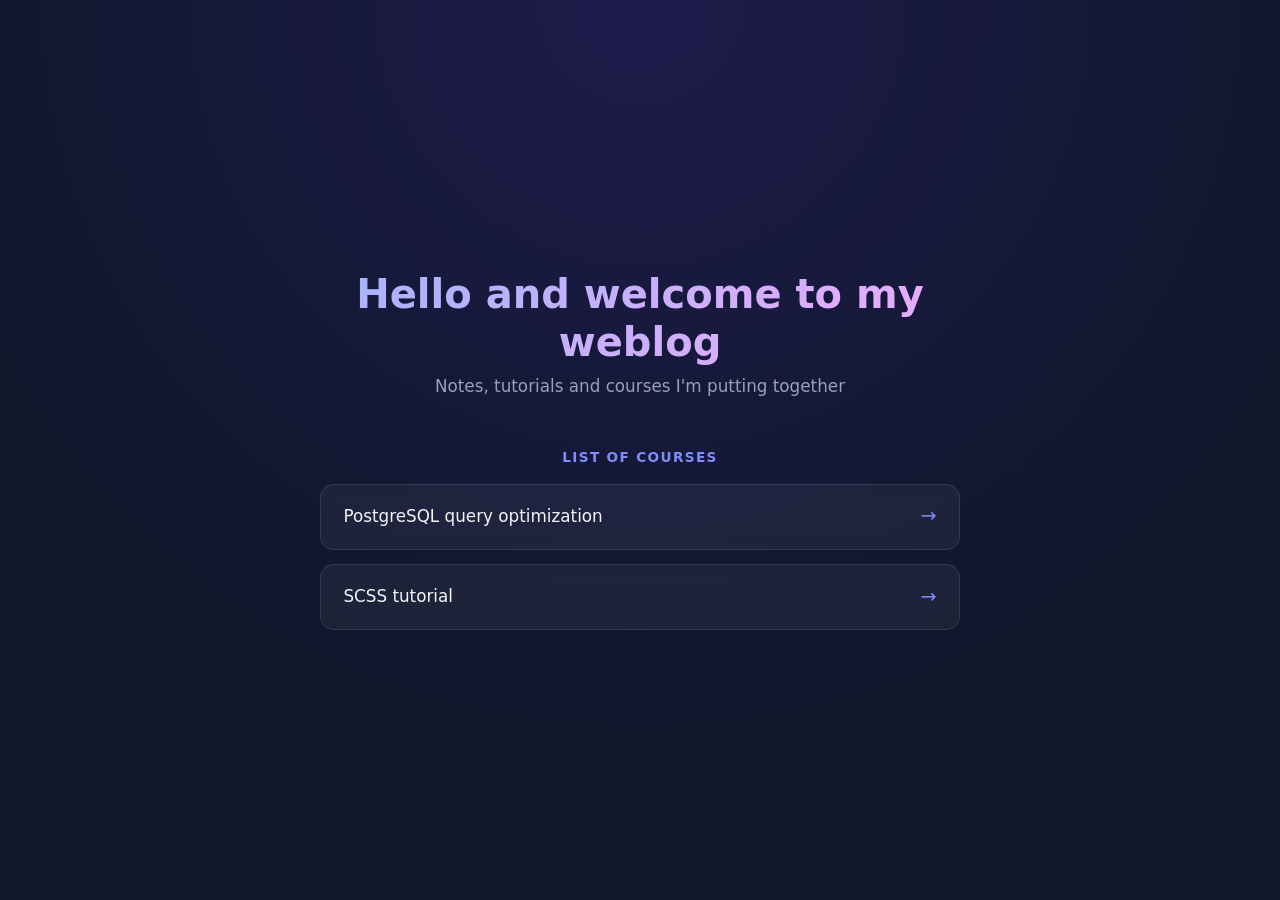
<file: index.html>
<!DOCTYPE html>
<html>
  <head>
    <meta charset="UTF-8">
    <meta name="viewport" content="width=device-width, initial-scale=1.0">
    <title>My Weblog</title>
    <link href="https://cdn.jsdelivr.net/npm/bootstrap@5.3.3/dist/css/bootstrap.min.css" rel="stylesheet" integrity="sha384-QWTKZyjpPEjISv5WaRU9OFeRpok6YctnYmDr5pNlyT2bRjXh0JMhjY6hW+ALEwIH" crossorigin="anonymous">
    <link href="./style.css" rel="stylesheet">
  </head>
  <body>
    <div class="page">
      <div class="hero">
        <h1>Hello and welcome to my weblog</h1>
        <p>Notes, tutorials and courses I'm putting together</p>
      </div>

      <p class="section-title">List of courses</p>
      <div class="course-list">
        <a class="course-card" href="./postgresql/index.html">
          <span>PostgreSQL query optimization</span>
          <span class="arrow">&rarr;</span>
        </a>
        <a class="course-card" href="./scss/index.html">
          <span>SCSS tutorial</span>
          <span class="arrow">&rarr;</span>
        </a>
      </div>
    </div>
  </body>
</html>
</file>
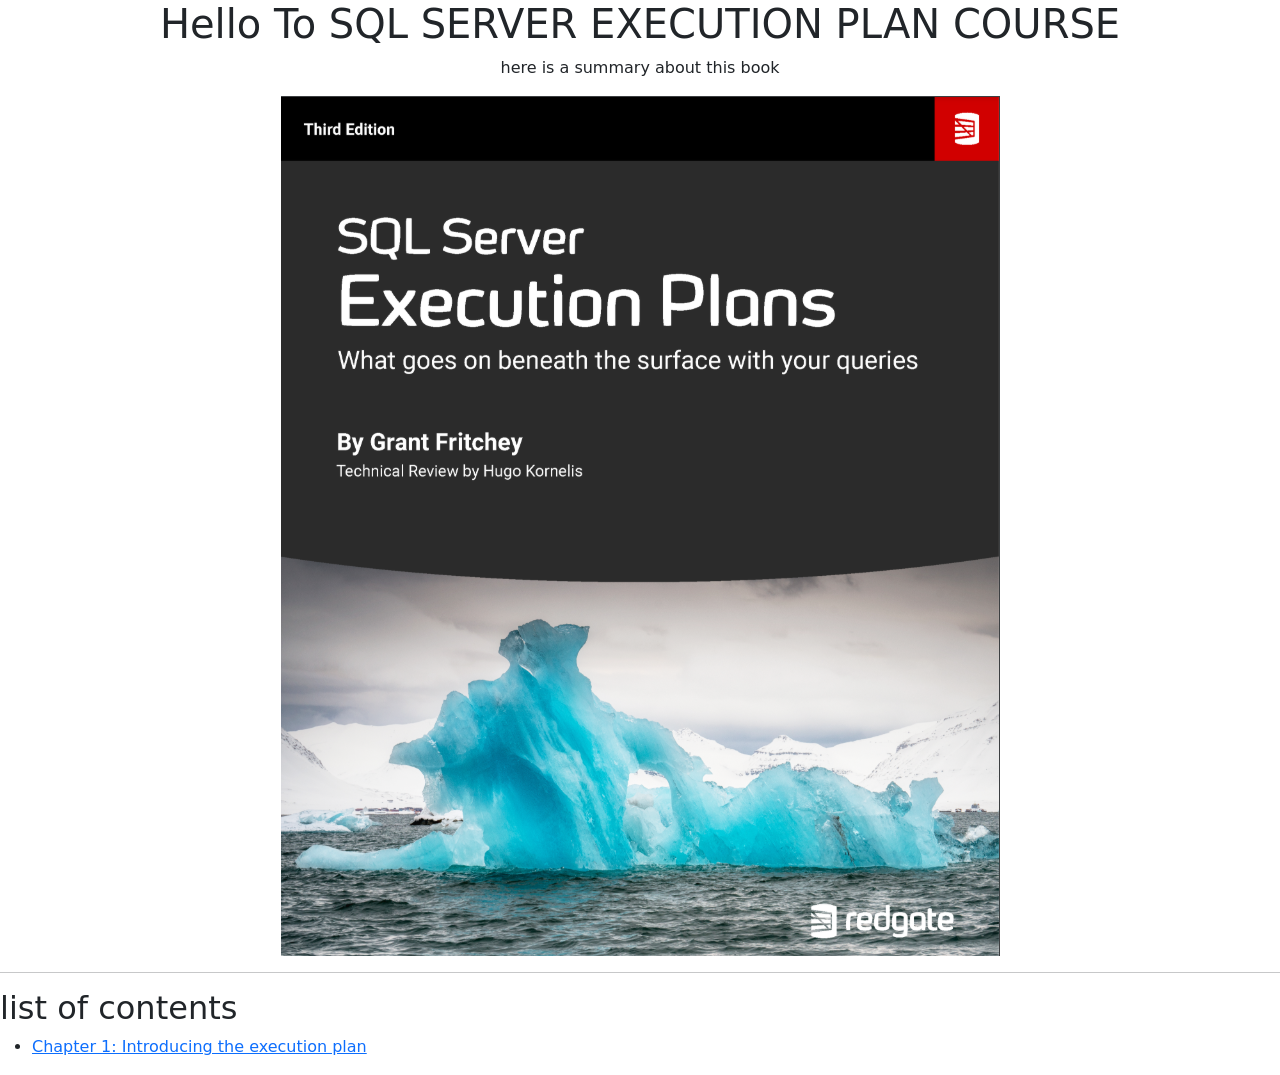
<file: executionplan/index.html>
<!DOCTYPE html>
<html>
  <head>
    <link href="https://cdn.jsdelivr.net/npm/bootstrap@5.3.3/dist/css/bootstrap.min.css" rel="stylesheet" integrity="sha384-QWTKZyjpPEjISv5WaRU9OFeRpok6YctnYmDr5pNlyT2bRjXh0JMhjY6hW+ALEwIH" crossorigin="anonymous">
    <title>sql server execution plan</title>
  </head>
  <body>
    <div class="text-center">
      <h1>Hello To SQL SERVER EXECUTION PLAN COURSE</h1>
      <p>here is a summary about this book</p>
      <img class="image" src="./assets/Capture.PNG"/>
    </div>
    <hr/>
    <h2>list of contents</h2>
    <ul class="list">
      <li class="list-item"><a class="link" href="./chapter1.html">Chapter 1: Introducing the execution plan</a></li>
    </ul>
  </body>
</html>
</file>
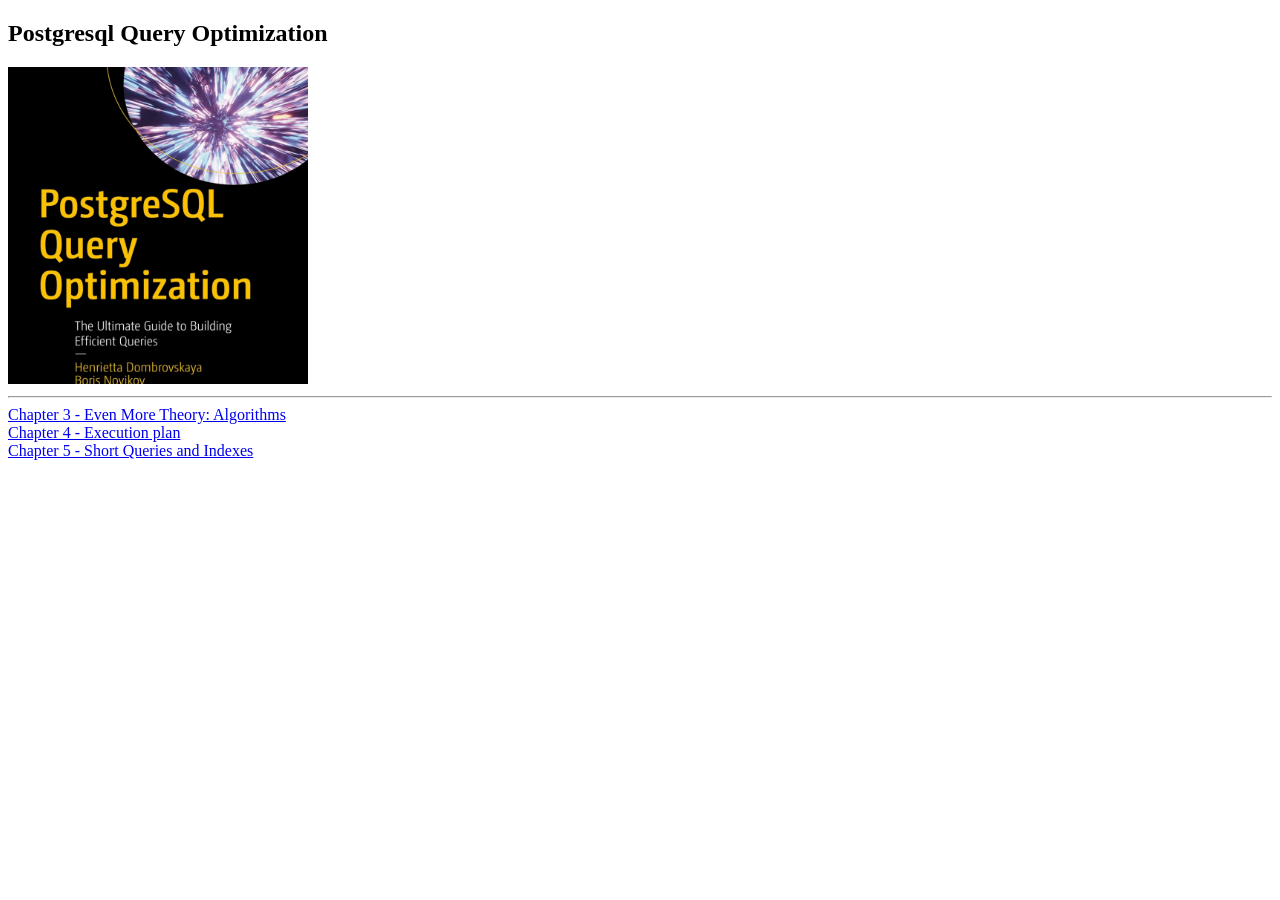
<file: postgresql/index.html>
<!DOCTYPE html>
<html lang="en">
<head>
    <meta charset="UTF-8">
    <meta name="viewport" content="width=device-width, initial-scale=1.0">
    <title>Postgresql Optimization</title>
</head>
<body>
    <h2>Postgresql Query Optimization</h2>
    <img class="center" src="./images/Capture.PNG" width="300px">
    <hr/>
    <a href="./chapter3.html"> Chapter 3 - Even More Theory: Algorithms</a> <br/>
    <a href="./chapter4.html"> Chapter 4 - Execution plan</a><br/>
    <a href="./chapter5.html"> Chapter 5 - Short Queries and Indexes</a><br/>
</body>
</html>
</file>
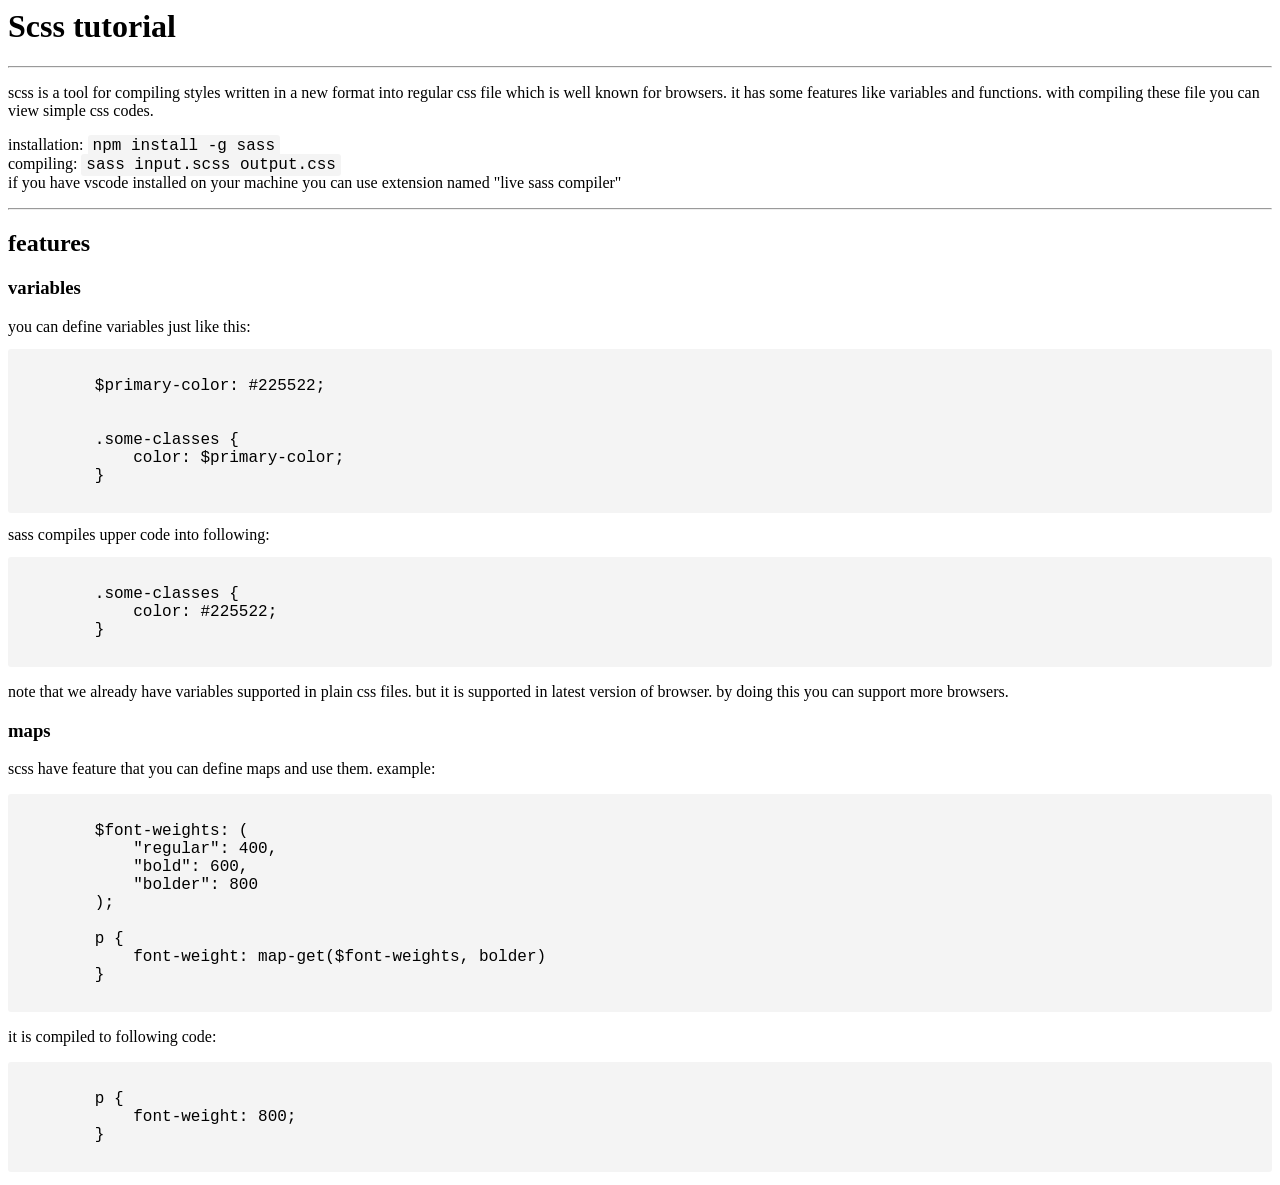
<file: scss/index.html>
<html lang="en">
<head>
    <meta charset="UTF-8">
    <meta name="viewport" content="width=device-width, initial-scale=1.0">
    <title>Scss tutorial</title>
    <link href="./main.css" rel="stylesheet" />
</head>
<body>
    <h1>Scss tutorial</h1>
    <hr/>
    <p>
        scss is a tool for compiling styles written in a new format into regular css file which is well known for browsers.
        it has some features like variables and functions. with compiling these file you can view simple css codes.
    </p>
    <p>
        installation: <code>npm install -g sass</code>
        <br/>
        compiling: <code>sass input.scss output.css</code>
        <br>
        if you have vscode installed on your machine you can use extension named "live sass compiler"
    </p>

    <hr>
    <h2>features</h2>
    <p>
        <h3>variables</h3>
        you can define variables just like this:
        <pre><code>
        $primary-color: #225522;


        .some-classes {
            color: $primary-color;
        }
        </code></pre>

        sass compiles upper code into following: 
        <pre><code>
        .some-classes {
            color: #225522;
        }
        </code></pre>
    </p>
    <p>
        note that we already have variables supported in plain css files. but it is supported in latest version of browser.
        by doing this you can support more browsers.
    </p>
    <h3>maps</h3>
    <p>
        scss have feature that you can define maps and use them. example:
    </p>
    <pre><code>
        $font-weights: (
            "regular": 400,
            "bold": 600,
            "bolder": 800
        );

        p {
            font-weight: map-get($font-weights, bolder)
        }
    </code></pre>
    <p>it is compiled to following code:</p>
    <pre><code>
        p {
            font-weight: 800;
        }
    </code></pre>
</body>
</html>
</file>
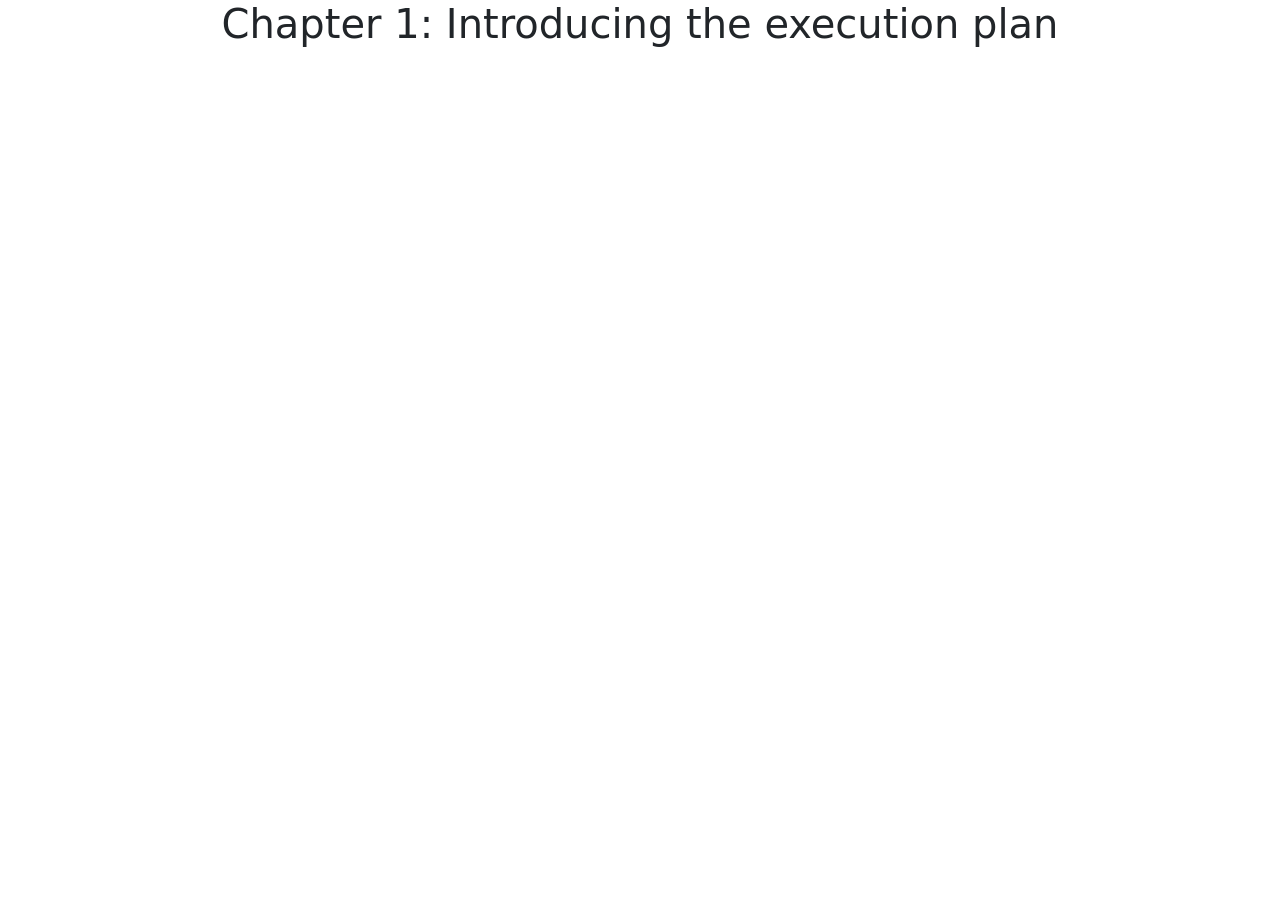
<file: executionplan/chapter1.html>
<!DOCTYPE html>
<html>
  <head>
    <link href="https://cdn.jsdelivr.net/npm/bootstrap@5.3.3/dist/css/bootstrap.min.css" rel="stylesheet" integrity="sha384-QWTKZyjpPEjISv5WaRU9OFeRpok6YctnYmDr5pNlyT2bRjXh0JMhjY6hW+ALEwIH" crossorigin="anonymous">
    <title>sql server execution plan</title>
  </head>
  <body>
    <div class="text-center">
      <h1>Chapter 1: Introducing the execution plan</h1>
    </div>
  </body>
</html>
</file>
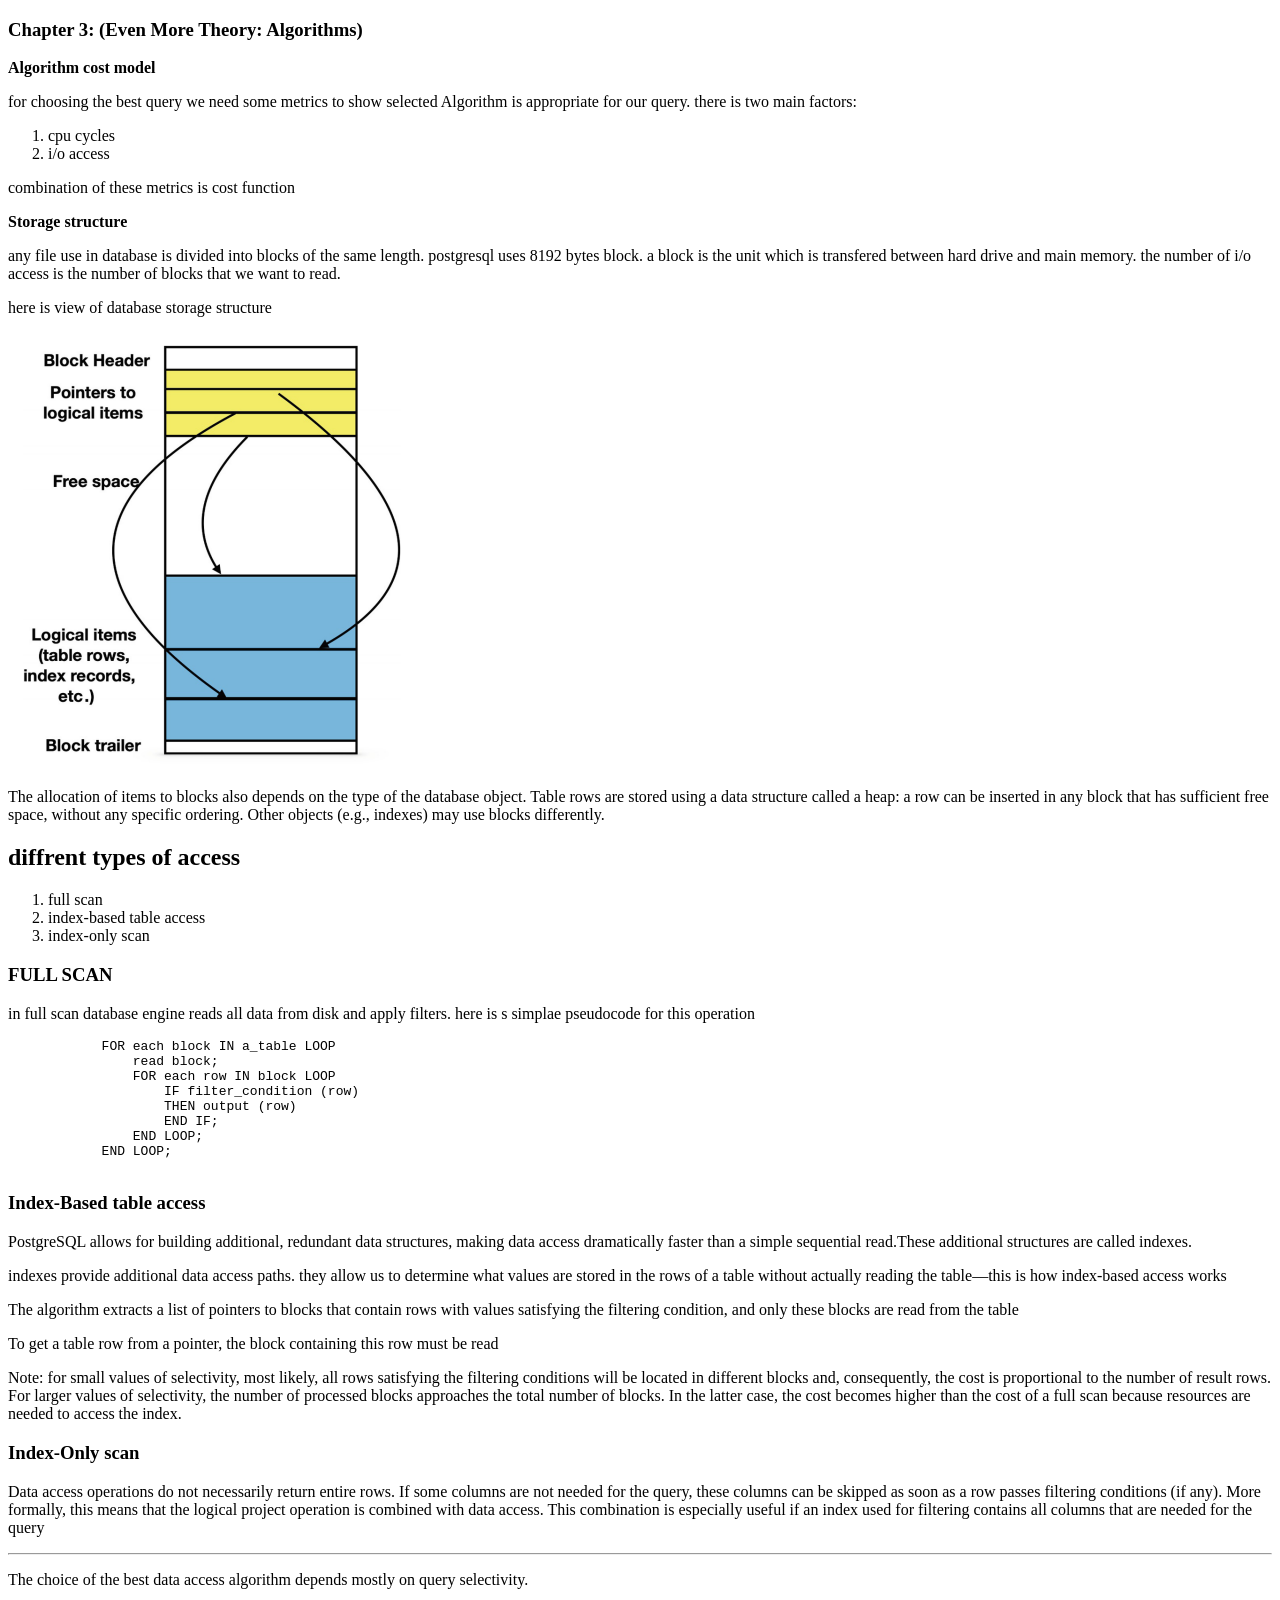
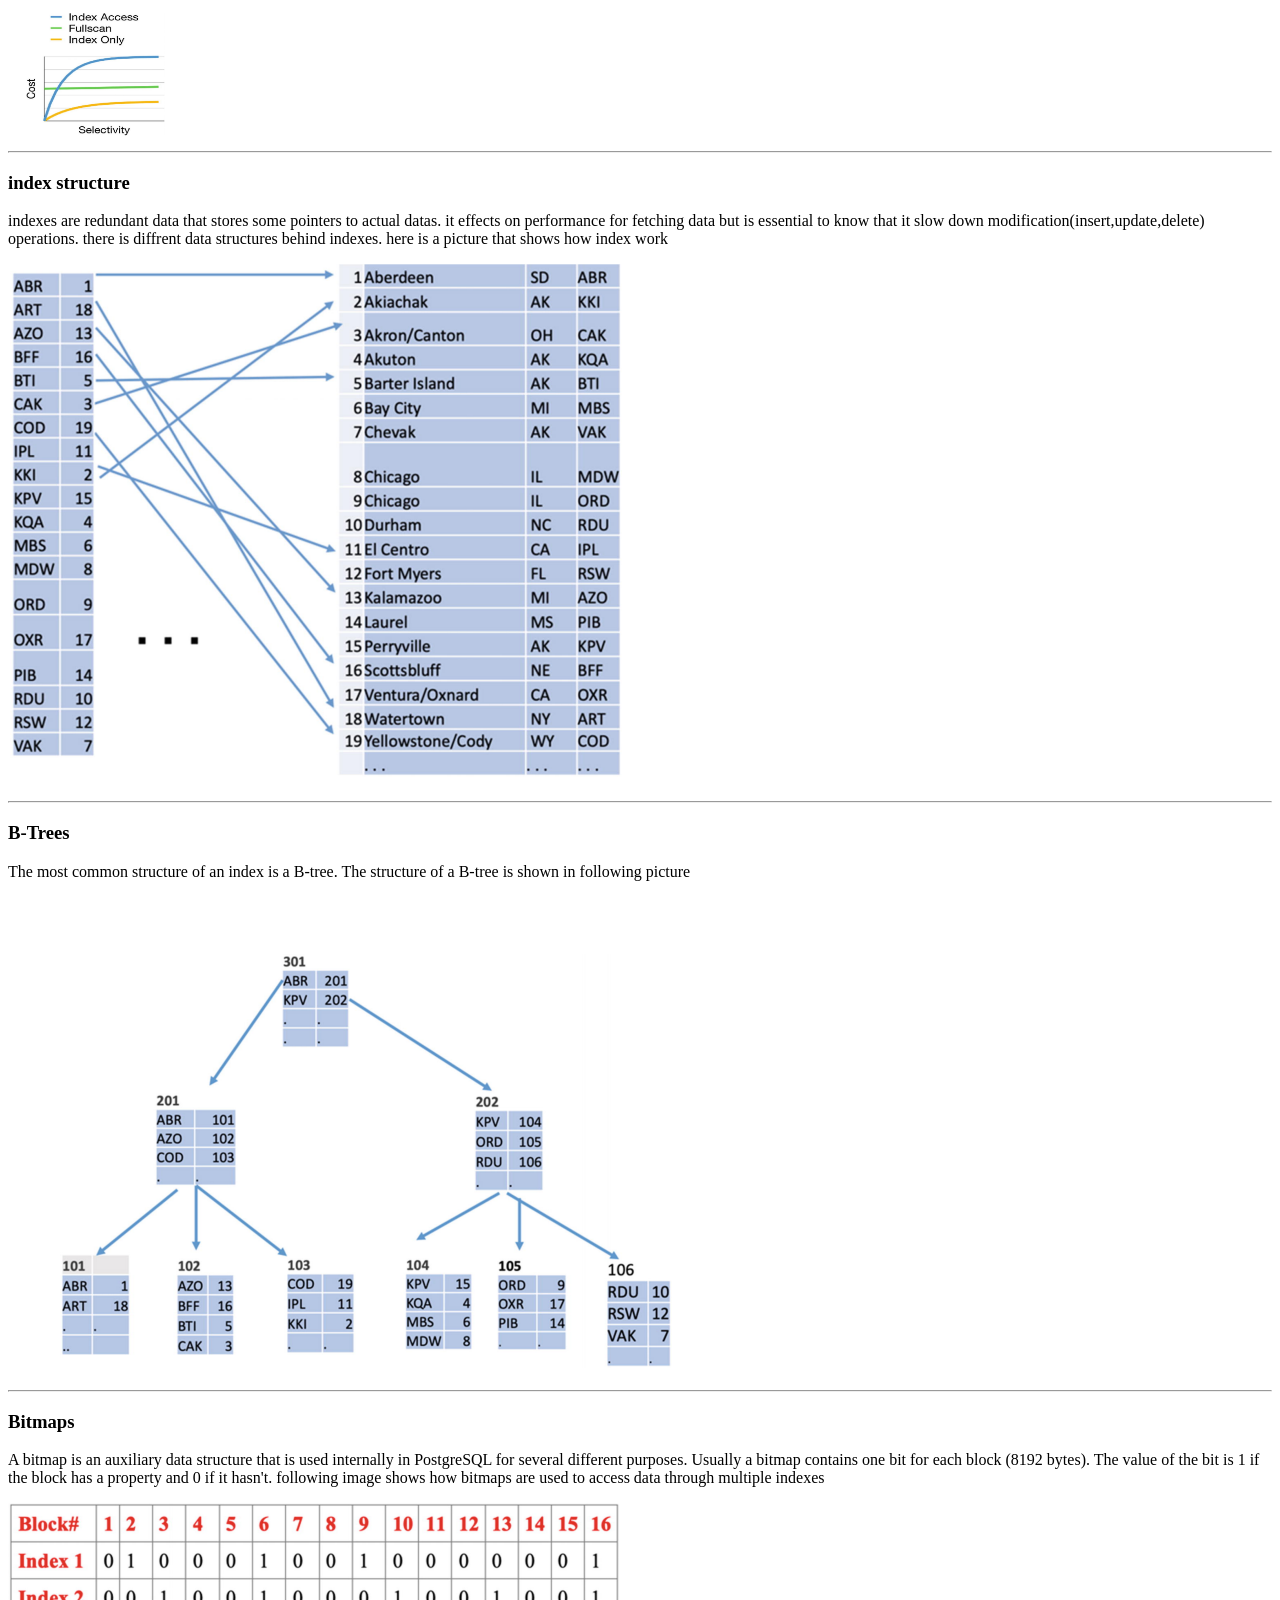
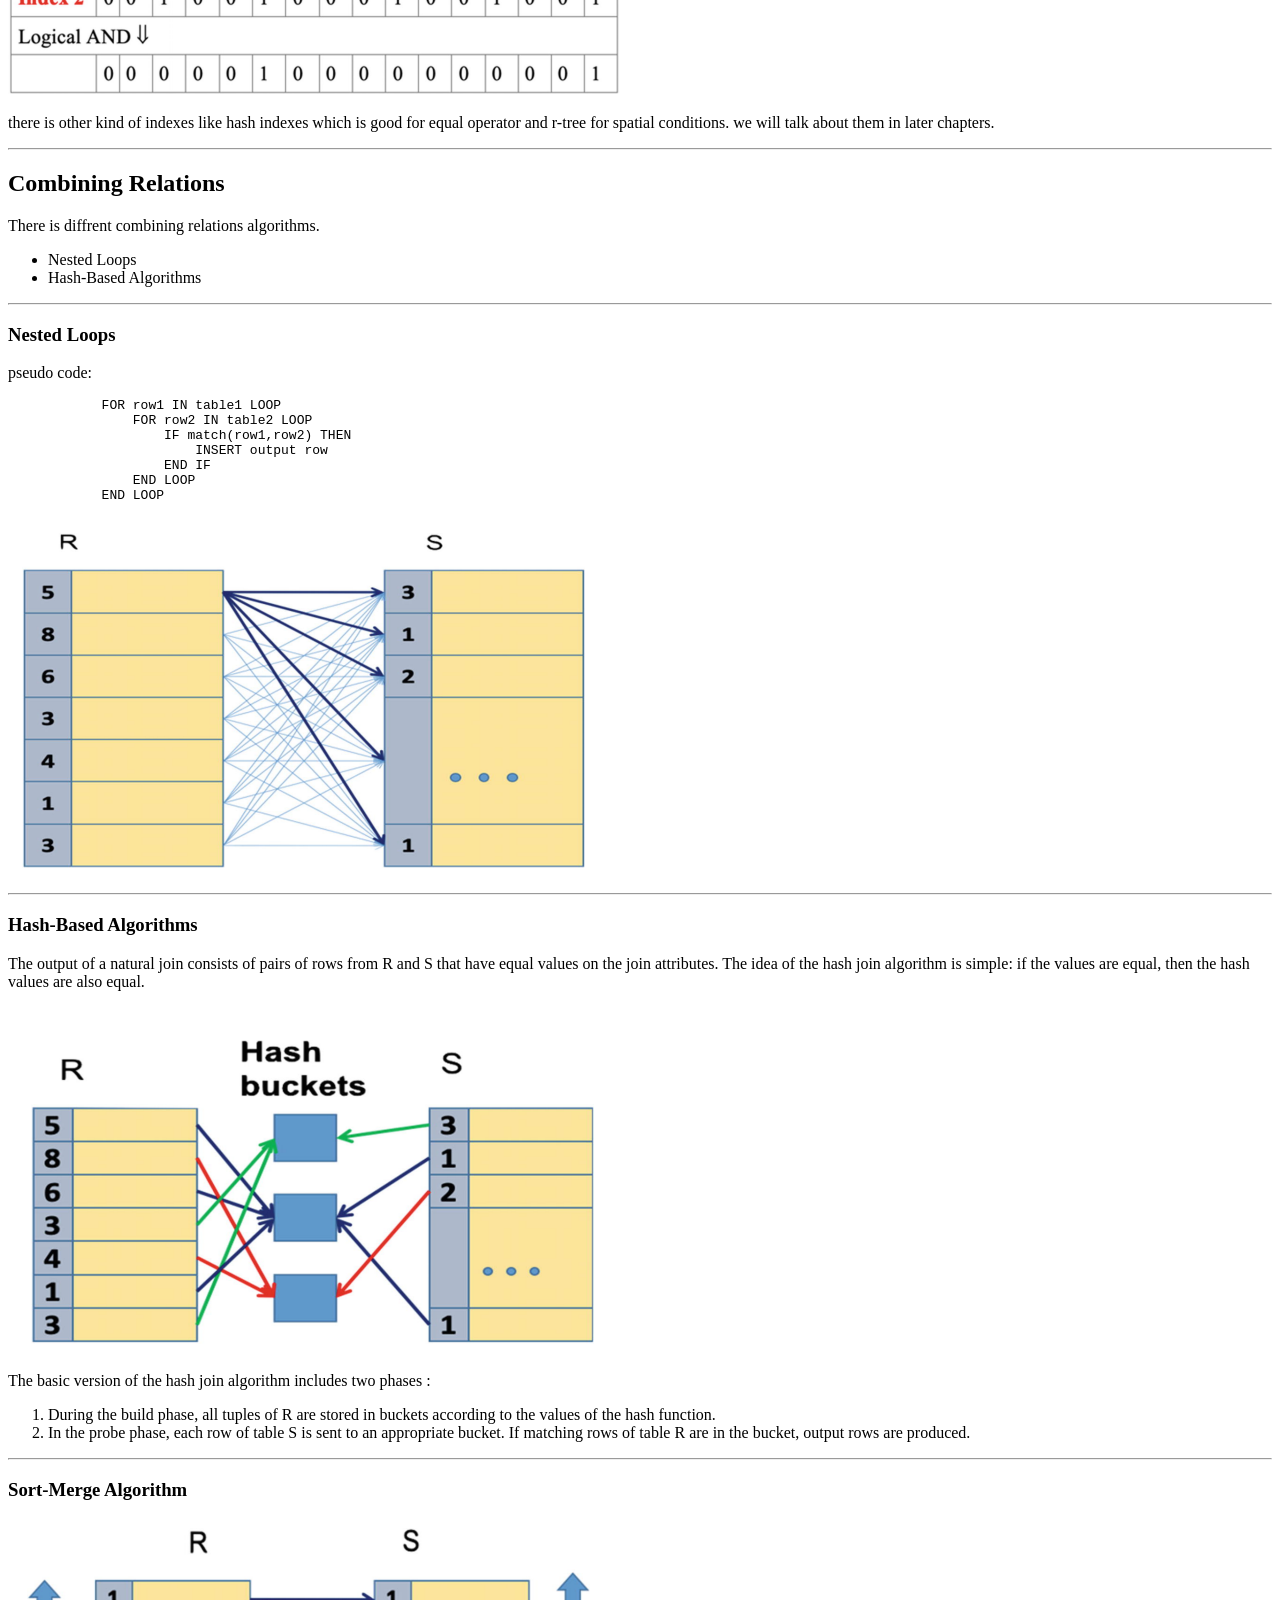
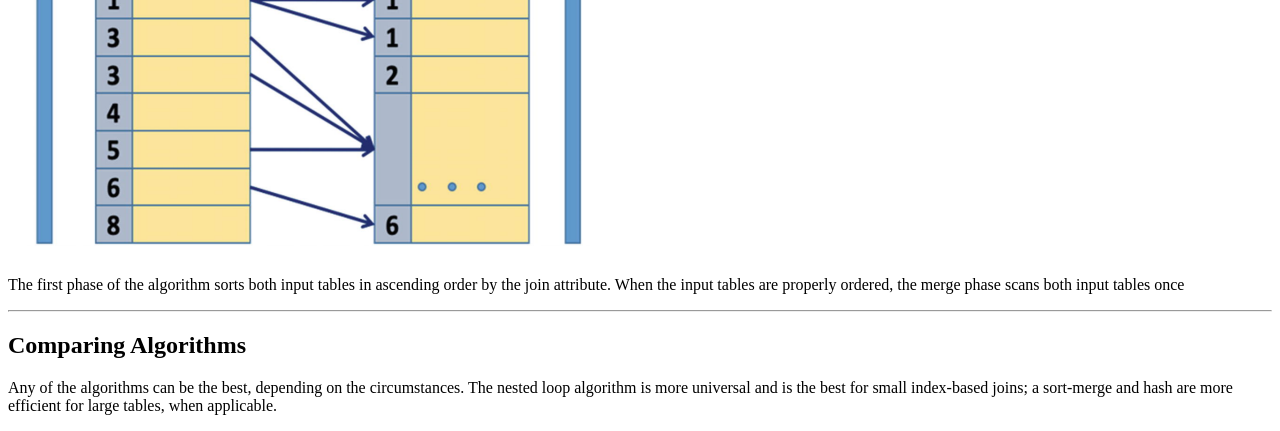
<file: postgresql/chapter3.html>
<!DOCTYPE html>
<html lang="en">
<head>
    <meta charset="UTF-8">
    <meta name="viewport" content="width=device-width, initial-scale=1.0">
    <title>Postgresql Optimization</title>
</head>
<body>
    <h3>Chapter 3: (Even More Theory: Algorithms)</h3>
    <b>Algorithm cost model</b>
    <br/>
    <p>
        for choosing the best query we need some metrics to show selected Algorithm
        is appropriate for our query.
        there is two main factors:
        <ol>
            <li>cpu cycles</li>
            <li>i/o access</li>
        </ol>
        combination of these metrics is cost function
    </p>
    <b>Storage structure</b>
    <br/>
    <p>
        any file use in database is divided into blocks of the same length. postgresql uses 8192 bytes block.
        a block is the unit which is transfered between hard drive and main memory.

        the number of i/o access is the number of blocks that we want to read.
    </p>
    <p>here is view of database storage structure</p>
    <img src="./images/stirage.PNG" />
    <p>
        The allocation of items to blocks also depends on the type of the
        database object. Table rows are stored using a data structure called a heap: a
        row can be inserted in any block that has sufficient free space, without any
        specific ordering. Other objects (e.g., indexes) may use blocks differently.
    </p>
    <h2>diffrent types of access </h2>
    <ol>
        <li>full scan</li>
        <li>index-based table access</li>
        <li>index-only scan</li>
    </ol>
    <h3>FULL SCAN</h3>
    <p>
        in full scan database engine reads all data from disk and apply filters.
        here is s simplae pseudocode for this operation
        <pre>
            FOR each block IN a_table LOOP
                read block;
                FOR each row IN block LOOP
                    IF filter_condition (row)
                    THEN output (row)
                    END IF;
                END LOOP;
            END LOOP;
        </pre>
    </p>
    <h3>Index-Based table access</h3>
    <p>
        PostgreSQL allows for building additional, redundant data structures, making
        data access dramatically faster than a simple sequential read.These additional structures are called indexes.
    </p>
    <p>
        indexes provide additional data access paths. they allow us to
        determine what values are stored in the rows of a table without actually
        reading the table—this is how index-based access works
    </p>
    <p>
        The algorithm extracts a list of pointers to blocks that contain rows with values satisfying
        the filtering condition, and only these blocks are read from the table
    </p>
    <p>
        To get a table row from a pointer, the block containing this row must be read
    </p>
    <p>
        Note: for small values of selectivity, most likely, all rows
        satisfying the filtering conditions will be located in different blocks and,
        consequently, the cost is proportional to the number of result rows. For
        larger values of selectivity, the number of processed blocks approaches the
        total number of blocks. In the latter case, the cost becomes higher than the
        cost of a full scan because resources are needed to access the index.
    </p>
    <h3>Index-Only scan</h3>
    <p>
        Data access operations do not necessarily return entire rows. If some
        columns are not needed for the query, these columns can be skipped as soon
        as a row passes filtering conditions (if any). More formally, this means that
        the logical project operation is combined with data access. This combination
        is especially useful if an index used for filtering contains all columns that are
        needed for the query
    </p>

<hr/>
    <p>The choice of the best data access algorithm depends mostly on query
        selectivity.</p>
        <img src="./images/DataAccessComparison.PNG" width="200px" />

<hr/>
    <h3>index structure</h3>
    <p>indexes are redundant data that stores some pointers to actual datas.
        it effects on performance for fetching data but is essential to know that it slow down modification(insert,update,delete) operations.
        there is diffrent data structures behind indexes.
        here is a picture that shows how index work
    </p>
    <img src="./images/index.PNG" />
    <hr/>
    <h3>B-Trees</h3>
    <p>
        The most common structure of an index is a B-tree. The structure of a B-tree is shown in following picture
    </p>
    <img src="./images/btree.PNG" />
    <hr/>
    <h3>Bitmaps</h3>
    <p>
        A bitmap is an auxiliary data structure that is used internally in PostgreSQL for several different purposes.
        Usually a bitmap contains one bit for each block (8192 bytes). The value
        of the bit is 1 if the block has a property and 0 if it hasn't. following image shows
        how bitmaps are used to access data through multiple indexes
    </p>
    <img src="./images/bitmap.PNG" />
    <p>
        there is other kind of indexes like hash indexes which is good for equal operator and r-tree for spatial conditions.
        we will talk about them in later chapters.
    </p>
    <hr/>
    <h2>
        Combining Relations
    </h2>
    <p>
        There is diffrent combining relations algorithms.
    </p>
    <ul>
        <li>Nested Loops</li>
        <li>Hash-Based Algorithms</li>
    </ul>
    <hr/>
    <h3>Nested Loops</h3>
    <p>
        pseudo code:
        <pre>
            FOR row1 IN table1 LOOP
                FOR row2 IN table2 LOOP
                    IF match(row1,row2) THEN
                        INSERT output row
                    END IF
                END LOOP
            END LOOP
        </pre>
        <img src="./images/nested.PNG" />
    </p>
    <hr/>
    <h3>Hash-Based Algorithms</h3>
    <p>
        The output of a natural join consists of pairs of rows from R and S that have
        equal values on the join attributes. The idea of the hash join algorithm is
        simple: if the values are equal, then the hash values are also equal.
    </p>
    <img src="./images/hash.PNG" />
    <p>The basic version of the hash join algorithm includes two phases :</p>
    <ol>
        <li>During the build phase, all tuples of R are stored in buckets according to
            the values of the hash function.</li>
            <li>
                In the probe phase, each row of table S is sent to an appropriate bucket.
If matching rows of table R are in the bucket, output rows are produced.
            </li>
    </ol>
    <hr/>
    <h3>Sort-Merge Algorithm</h3>
    <img src="./images/sort-merge.PNG" />
    <p>
        The first phase of the algorithm sorts both input tables in ascending
        order by the join attribute.
        When the input tables are properly ordered, the merge phase scans both
        input tables once
    </p>
    <hr/>
    <h2>Comparing Algorithms</h2>
    <p>
        Any of the algorithms can be the best, depending on the circumstances. The
        nested loop algorithm is more universal and is the best for small index-based
        joins; a sort-merge and hash are more efficient for large tables, when
        applicable.
    </p>
</body>
</html>
</file>
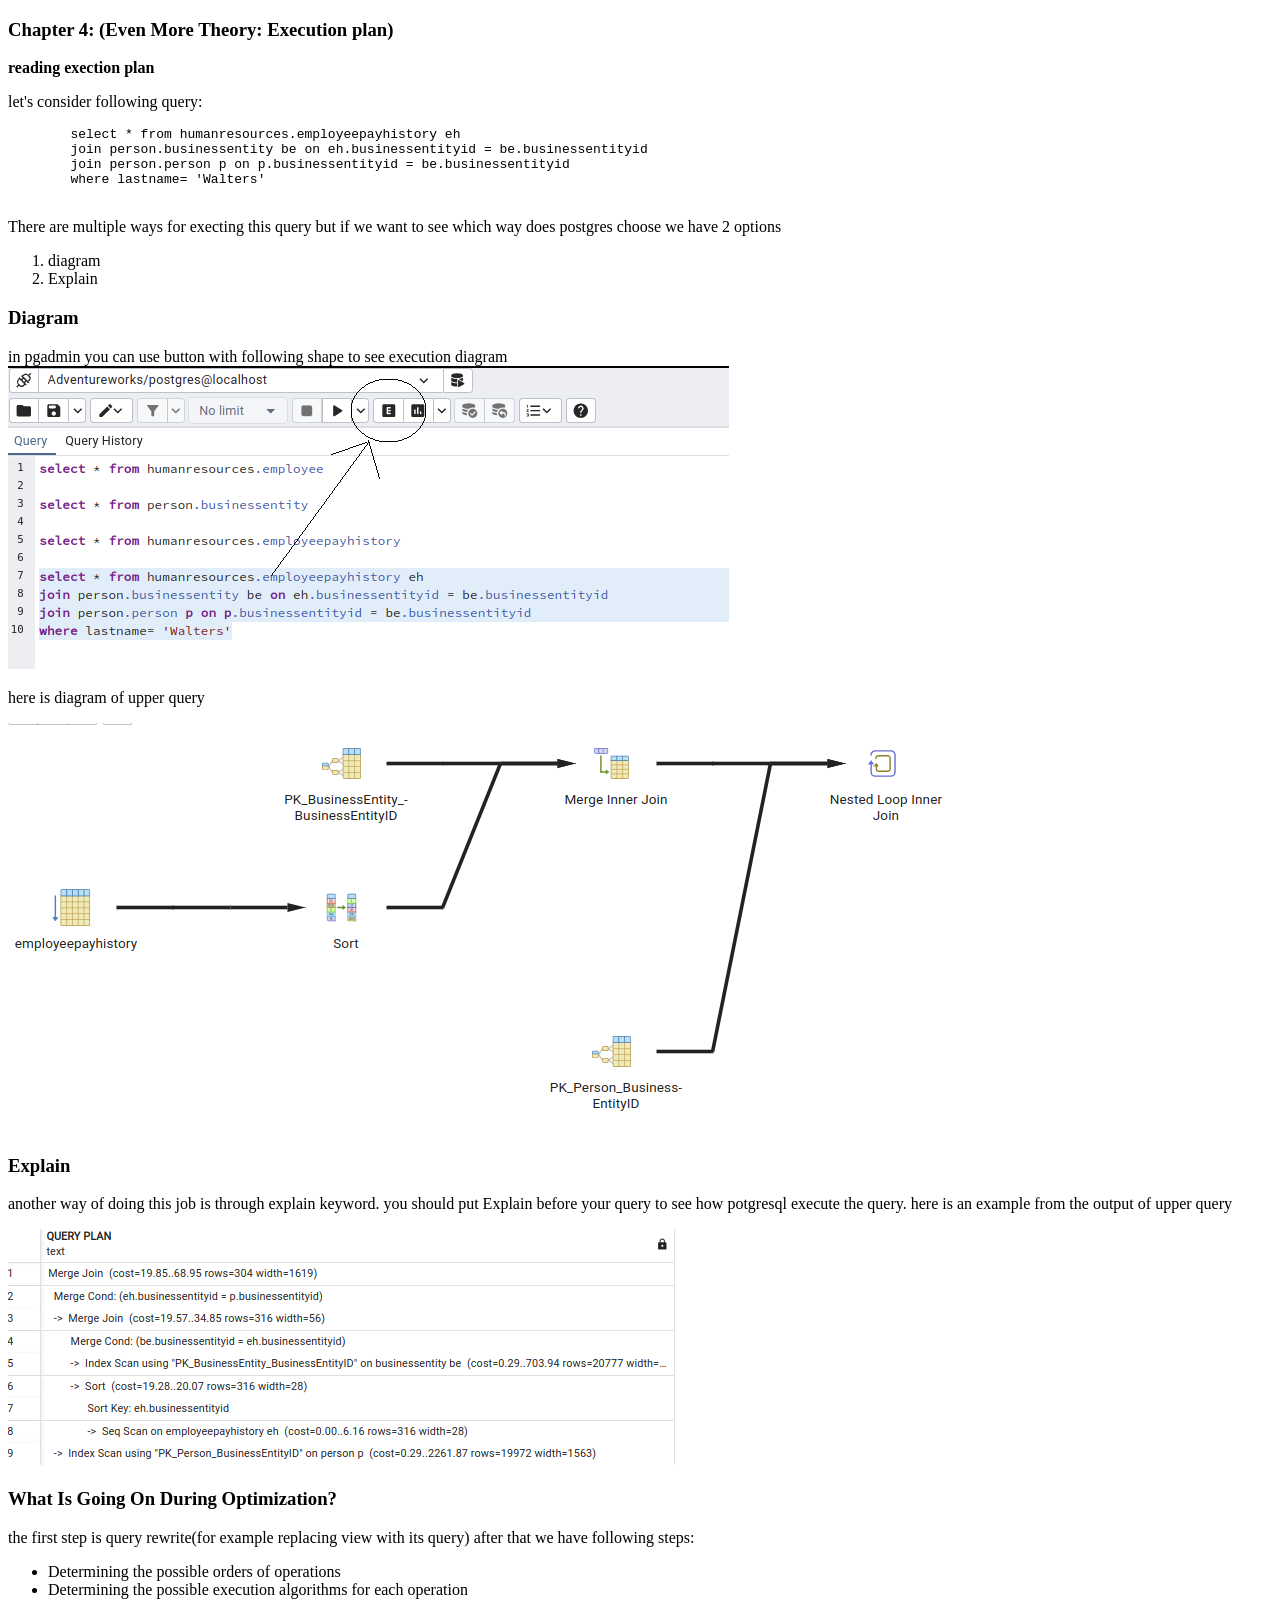
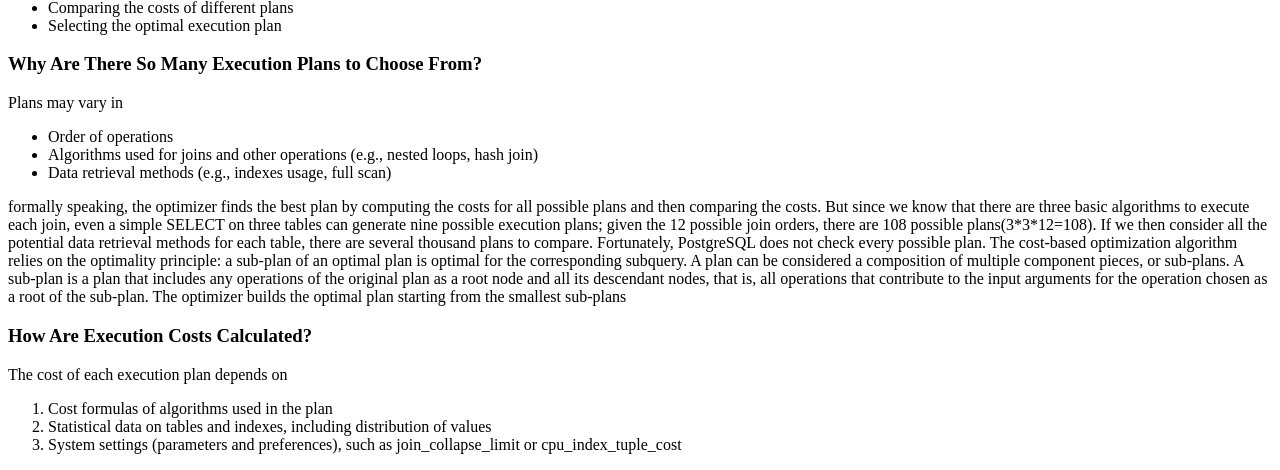
<file: postgresql/chapter4.html>
<!DOCTYPE html>
<html lang="en">
<head>
    <meta charset="UTF-8">
    <meta name="viewport" content="width=device-width, initial-scale=1.0">
    <title>Postgresql Optimization</title>
</head>
<body>
    <h3>Chapter 4: (Even More Theory: Execution plan)</h3>
    <b>reading exection plan</b>
    <p>
        let's consider following query:
    </p>
    <pre>
        select * from humanresources.employeepayhistory eh
        join person.businessentity be on eh.businessentityid = be.businessentityid
        join person.person p on p.businessentityid = be.businessentityid
        where lastname= 'Walters'
    </pre>
    <p>
        There are multiple ways for execting this query
        but if we want to see which way does postgres choose we have 2 options
    </p>
    <ol>
        <li>diagram</li>
        <li>Explain</li>
    </ol>
    <h3>Diagram</h3>
    <p>
        in pgadmin you can use button with following shape to see execution diagram
        <br/>
        <img src="./images/ebutton.png">
    </p>
    <p>here is diagram of upper query</p>
    <img src="./images/diagram.png">

    <h3>Explain</h3>
    <p>
        another way of doing this job is through explain keyword.
        you should put Explain before your query to see how potgresql execute the query.
        here is an example from the output of upper query
    </p>
    <img src="./images/executionplan.png">
    <br/>
    <h3>What Is Going On During Optimization?</h3>
    <p>
        the first step is query rewrite(for example replacing view with its query)
        after that we have following steps:
        <ul>
            <li>Determining the possible orders of operations</li>
            <li>Determining the possible execution algorithms for each operation</li>
            <li>Comparing the costs of different plans</li>
            <li>Selecting the optimal execution plan</li>
        </ul>
    </p>
    <h3>Why Are There So Many Execution Plans to Choose From?</h3>
    <p>
        Plans may vary in
        <ul>
            <li>Order of operations</li>
            <li>Algorithms used for joins and other operations (e.g., nested loops,
            hash join)</li>
            <li>Data retrieval methods (e.g., indexes usage, full scan)</li>
        </ul>
    </p>
    <p>formally speaking, the optimizer finds the best plan by computing
        the costs for all possible plans and then comparing the costs. But since
        we know that there are three basic algorithms to execute each join, even
        a simple SELECT on three tables can generate nine possible execution
        plans; given the 12 possible join orders, there are 108 possible plans(3*3*12=108). If we then consider all the potential data retrieval
        methods for each table, there are several thousand plans to compare.
        Fortunately, PostgreSQL does not check every possible plan.
        The cost-based optimization algorithm relies on the optimality
        principle: a sub-plan of an optimal plan is optimal for the corresponding
        subquery. A plan can be considered a composition of multiple
        component pieces, or sub-plans. A sub-plan is a plan that includes any
        operations of the original plan as a root node and all its descendant
        nodes, that is, all operations that contribute to the input arguments for
        the operation chosen as a root of the sub-plan. The optimizer builds the
        optimal plan starting from the smallest sub-plans</p>
    <h3>How Are Execution Costs Calculated?</h3>
    <p>The cost of each execution plan depends on</p>
    <ol>
        <li>Cost formulas of algorithms used in the plan</li>
        <li>Statistical data on tables and indexes, including distribution of
            values</li>
        <li>System settings (parameters and preferences), such as
            join_collapse_limit or cpu_index_tuple_cost</li>
    </ol>
</body>
</html>
</file>
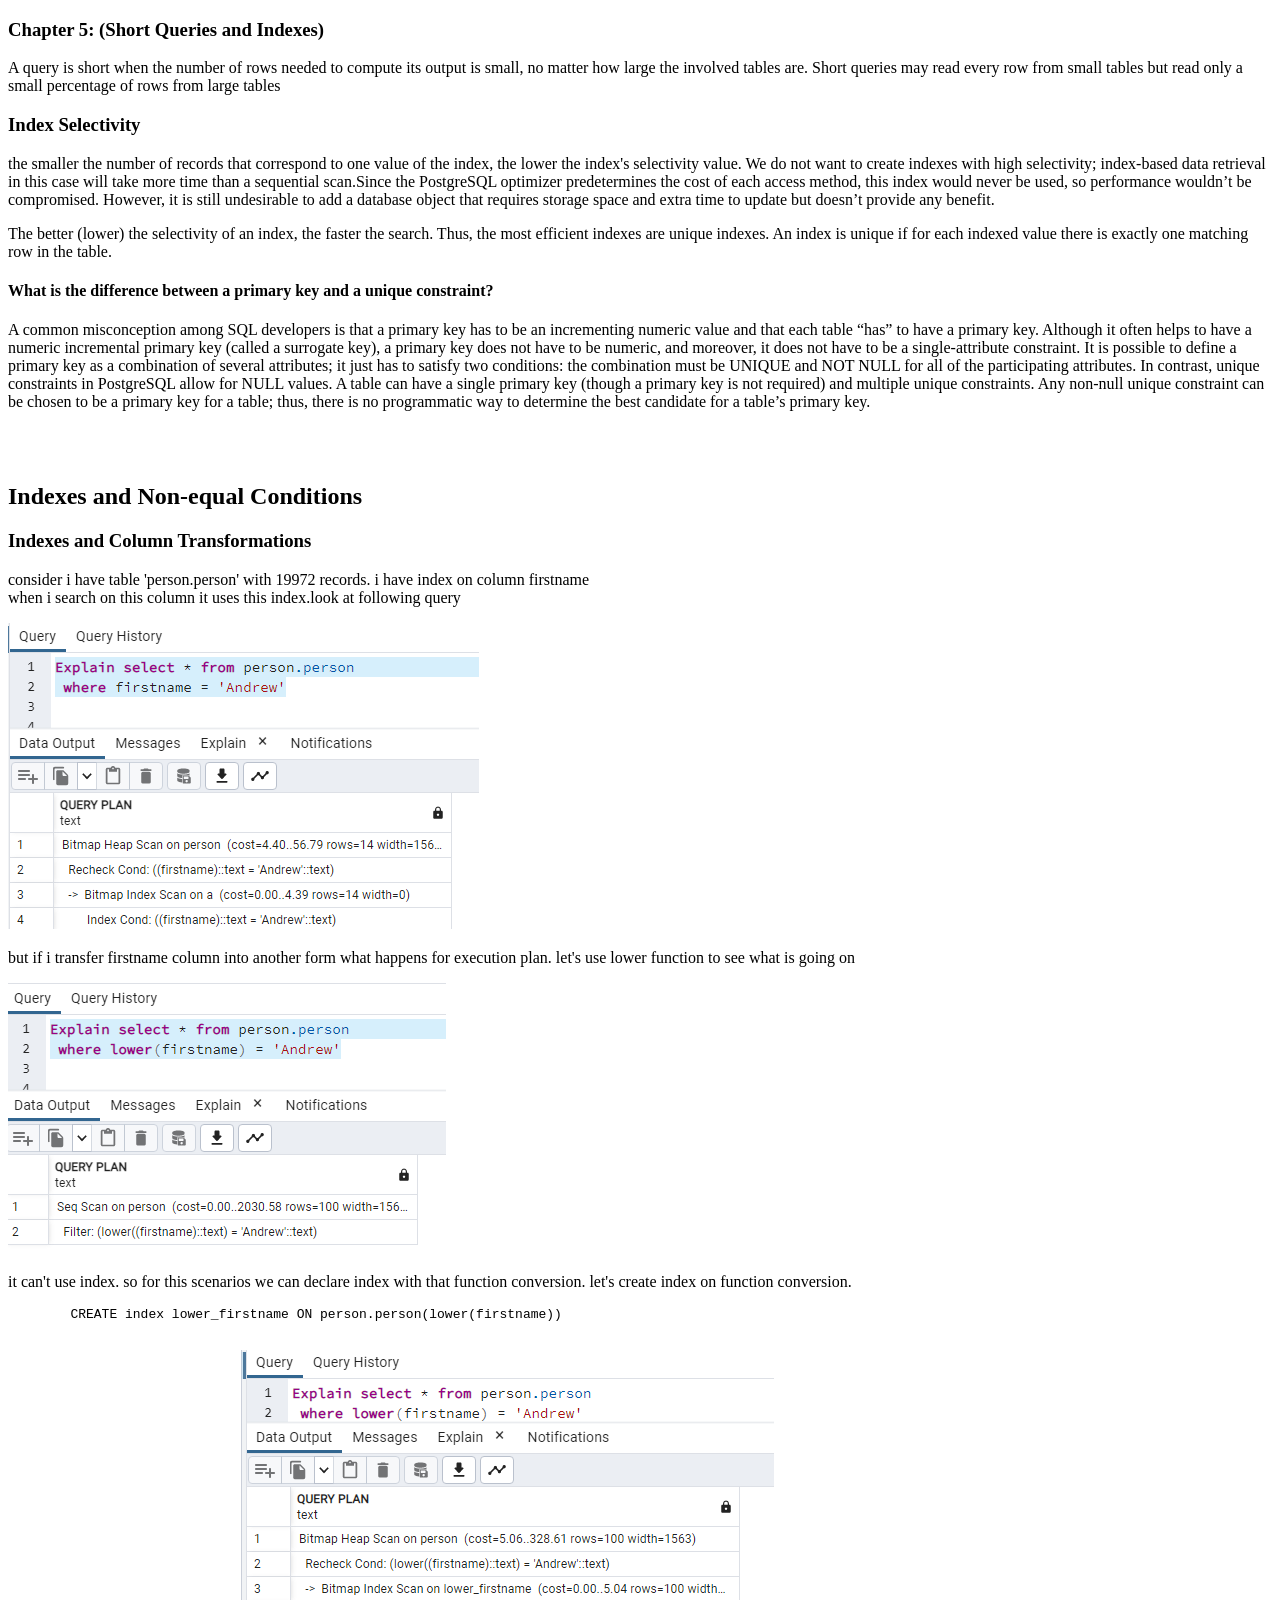
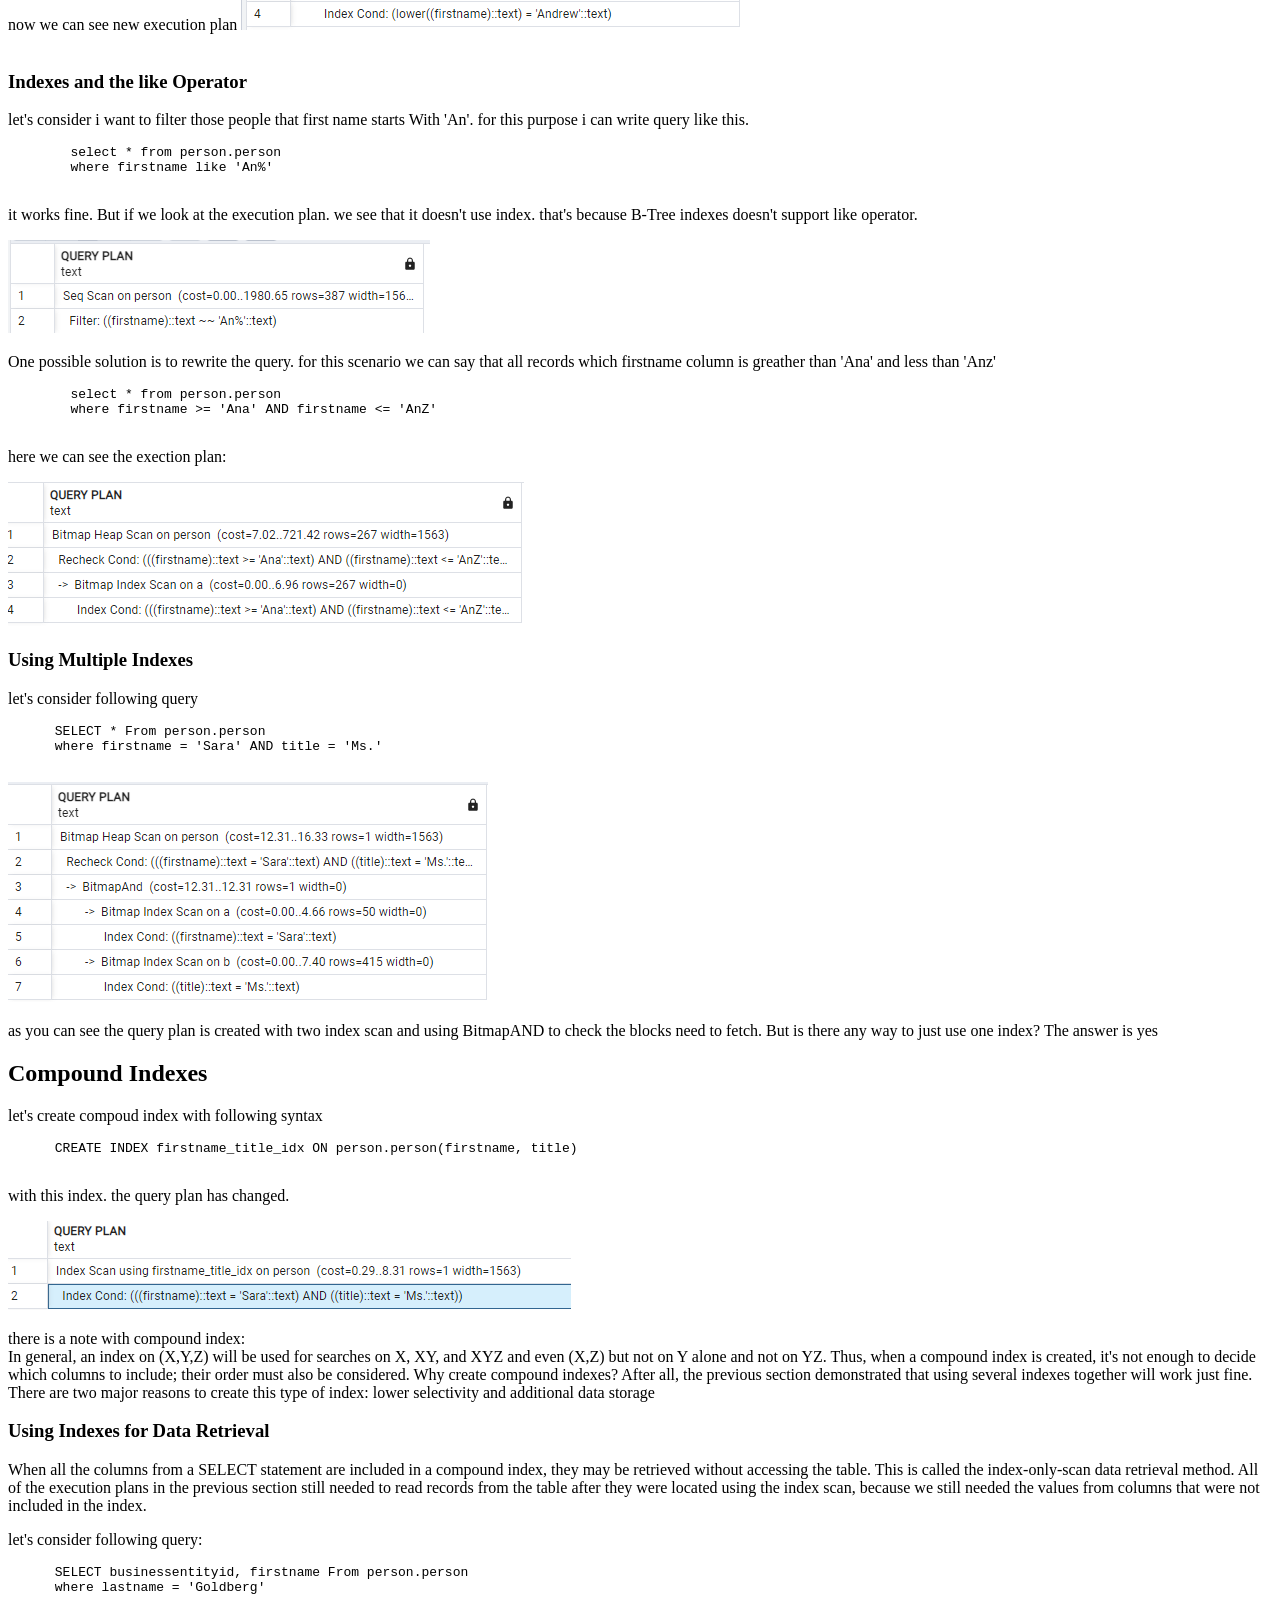
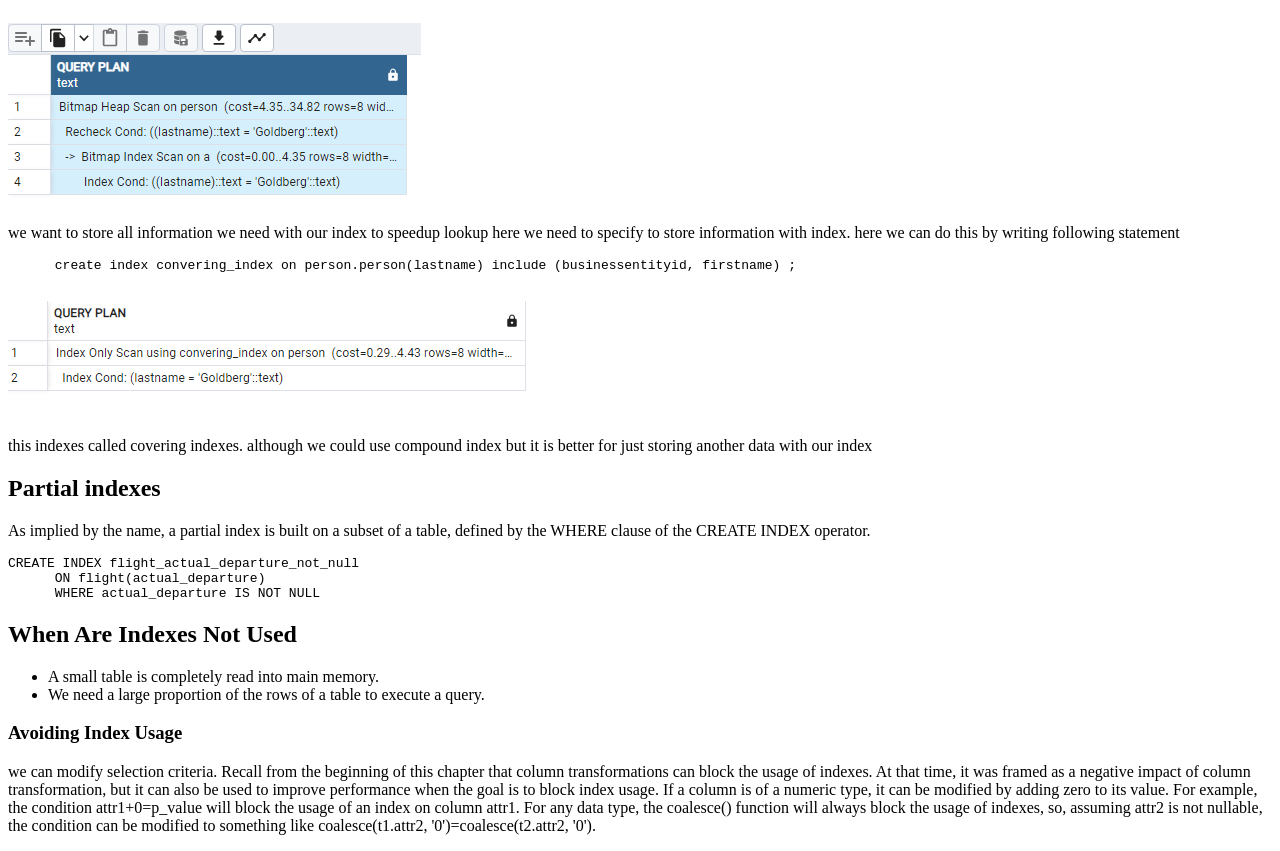
<file: postgresql/chapter5.html>
<!DOCTYPE html>
<html lang="en">
  <head>
    <meta charset="UTF-8" />
    <meta name="viewport" content="width=device-width, initial-scale=1.0" />
    <title>Postgresql Optimization</title>
  </head>
  <body>
    <h3>Chapter 5: (Short Queries and Indexes)</h3>
    <p>
      A query is short when the number of rows needed to compute its output is
      small, no matter how large the involved tables are. Short queries may read
      every row from small tables but read only a small percentage of rows from
      large tables
    </p>
    <h3>Index Selectivity</h3>
    <p>
      the smaller the number of records that correspond to one value of the
      index, the lower the index's selectivity value. We do not want to create
      indexes with high selectivity; index-based data retrieval in this case
      will take more time than a sequential scan.Since the PostgreSQL optimizer
      predetermines the cost of each access method, this index would never be
      used, so performance wouldn’t be compromised. However, it is still
      undesirable to add a database object that requires storage space and extra
      time to update but doesn’t provide any benefit.
    </p>
    <p>
      The better (lower) the selectivity of an index, the faster the search.
      Thus, the most efficient indexes are unique indexes. An index is unique if
      for each indexed value there is exactly one matching row in the table.
    </p>
    <h4>
      What is the difference between a primary key and a unique constraint?
    </h4>
    <p>
      A common misconception among SQL developers is that a primary key has to
      be an incrementing numeric value and that each table “has” to have a
      primary key. Although it often helps to have a numeric incremental primary
      key (called a surrogate key), a primary key does not have to be numeric,
      and moreover, it does not have to be a single-attribute constraint. It is
      possible to define a primary key as a combination of several attributes;
      it just has to satisfy two conditions: the combination must be UNIQUE and
      NOT NULL for all of the participating attributes. In contrast, unique
      constraints in PostgreSQL allow for NULL values. A table can have a single
      primary key (though a primary key is not required) and multiple unique
      constraints. Any non-null unique constraint can be chosen to be a primary
      key for a table; thus, there is no programmatic way to determine the best
      candidate for a table’s primary key.
    </p>
    <br />
    <br />
    <h2>Indexes and Non-equal Conditions</h2>

    <h3>Indexes and Column Transformations</h3>
    <p>
      consider i have table 'person.person' with 19972 records. i have index on
      column firstname
      <br />
      when i search on this column it uses this index.look at following query
    </p>
    <img src="./images/simple-index.PNG" />
    <p>
      but if i transfer firstname column into another form what happens for
      execution plan. let's use lower function to see what is going on
    </p>
    <img src="./images/lowerconversion.PNG" />
    <p>
      it can't use index. so for this scenarios we can declare index with that
      function conversion. let's create index on function conversion.
    </p>
    <pre>
        CREATE index lower_firstname ON person.person(lower(firstname))
    </pre>
    <span>now we can see new execution plan</span>
    <img src="./images/lowerindex.PNG" />
    <br />
    <br />
    <h3>Indexes and the like Operator</h3>
    <p>
      let's consider i want to filter those people that first name starts With
      'An'. for this purpose i can write query like this.
    </p>
    <pre>
        select * from person.person
        where firstname like 'An%'
    </pre>
    <p>
      it works fine. But if we look at the execution plan. we see that it
      doesn't use index. that's because B-Tree indexes doesn't support like
      operator.
    </p>
    <img src="./images/execplanlike.PNG" />
    <p>
      One possible solution is to rewrite the query. for this scenario we can
      say that all records which firstname column is greather than 'Ana' and
      less than 'Anz'
    </p>
    <pre>
        select * from person.person
        where firstname >= 'Ana' AND firstname <= 'AnZ'
    </pre>
    <p>here we can see the exection plan:</p>
    <img src="./images/rewritequerylike.PNG" />
    <h3>Using Multiple Indexes</h3>
    <p>let's consider following query</p>
    <pre>
      SELECT * From person.person
      where firstname = 'Sara' AND title = 'Ms.'
    </pre>
    <img src="./images/andqueryplan.PNG" />
    <p>
      as you can see the query plan is created with two index scan and using
      BitmapAND to check the blocks need to fetch. But is there any way to just
      use one index? The answer is yes
    </p>
    <h2>Compound Indexes</h2>
    <p>let's create compoud index with following syntax</p>
    <pre>
      CREATE INDEX firstname_title_idx ON person.person(firstname, title)
    </pre>
    <p>with this index. the query plan has changed.</p>
    <img src="./images/compoundplan.PNG" />
    <p>
      there is a note with compound index:
      <br />
      In general, an index on (X,Y,Z) will be used for searches on X, XY, and
      XYZ and even (X,Z) but not on Y alone and not on YZ. Thus, when a compound
      index is created, it's not enough to decide which columns to include;
      their order must also be considered. Why create compound indexes? After
      all, the previous section demonstrated that using several indexes together
      will work just fine. There are two major reasons to create this type of
      index: lower selectivity and additional data storage
    </p>
    <h3>Using Indexes for Data Retrieval</h3>
    <p>
      When all the columns from a SELECT statement are included in a compound
      index, they may be retrieved without accessing the table. This is called
      the index-only-scan data retrieval method. All of the execution plans in
      the previous section still needed to read records from the table after
      they were located using the index scan, because we still needed the values
      from columns that were not included in the index.
    </p>
    <p>let's consider following query:</p>
    <pre>
      SELECT businessentityid, firstname From person.person
      where lastname = 'Goldberg'
    </pre>
    <img src="./images/includebefore.PNG" />
    <p>
      we want to store all information we need with our index to speedup lookup
      here we need to specify to store information with index. here we can do
      this by writing following statement
    </p>
    <pre>
      create index convering_index on person.person(lastname) include (businessentityid, firstname) ;
    </pre>
    <img src="./images/coveringindex.PNG" />
    <p>
      this indexes called covering indexes. although we could use compound index
      but it is better for just storing another data with our index
    </p>

    <h2>Partial indexes</h2>
    <p>
      As implied by the name, a partial index is built on a subset of a table, defined by
      the WHERE clause of the CREATE INDEX operator.
    </p>
    <pre>CREATE INDEX flight_actual_departure_not_null
      ON flight(actual_departure)
      WHERE actual_departure IS NOT NULL</pre>
    
      <h2>
        When Are Indexes Not Used
      </h2>
      <ul>
        <li>A small table is completely read into main memory.</li>
        <li>We need a large proportion of the rows of a table to execute a query.</li>
      </ul>

      <h3>Avoiding Index Usage</h3>
      <p>we can modify selection
        criteria. Recall from the beginning of this chapter that column
        transformations can block the usage of indexes. At that time, it was
        framed as a negative impact of column transformation, but it can also
        be used to improve performance when the goal is to block index usage.
        If a column is of a numeric type, it can be modified by adding zero to
        its value. For example, the condition attr1+0=p_value will block the
        usage of an index on column attr1. For any data type, the
        coalesce() function will always block the usage of indexes, so,
        assuming attr2 is not nullable, the condition can be modified to
        something like coalesce(t1.attr2,
        '0')=coalesce(t2.attr2, '0').</p>

  </body>
</html>
</file>
<file: style.css>
:root {
  --bg-gradient-start: #1e1b4b;
  --bg-gradient-end: #0f172a;
  --accent: #818cf8;
  --accent-soft: rgba(129, 140, 248, 0.15);
  --text-primary: #f1f5f9;
  --text-secondary: #94a3b8;
  --card-bg: rgba(255, 255, 255, 0.05);
  --card-border: rgba(255, 255, 255, 0.1);
}

* {
  box-sizing: border-box;
}

body {
  margin: 0;
  min-height: 100vh;
  display: flex;
  align-items: center;
  justify-content: center;
  padding: 3rem 1.5rem;
  font-family: 'Segoe UI', system-ui, -apple-system, sans-serif;
  background: radial-gradient(circle at top, var(--bg-gradient-start), var(--bg-gradient-end) 70%);
  color: var(--text-primary);
}

.page {
  width: 100%;
  max-width: 640px;
}

.hero {
  text-align: center;
  margin-bottom: 3rem;
}

.hero h1 {
  font-size: 2.5rem;
  font-weight: 700;
  margin: 0 0 0.5rem;
  background: linear-gradient(135deg, #a5b4fc, #f0abfc);
  -webkit-background-clip: text;
  background-clip: text;
  color: transparent;
}

.hero p {
  color: var(--text-secondary);
  font-size: 1.05rem;
  margin: 0;
}

.section-title {
  font-size: 0.85rem;
  font-weight: 600;
  letter-spacing: 0.1em;
  text-transform: uppercase;
  color: var(--accent);
  margin: 0 0 1rem;
  text-align: center;
}

.course-list {
  display: flex;
  flex-direction: column;
  gap: 0.9rem;
}

.course-card {
  display: flex;
  align-items: center;
  justify-content: space-between;
  gap: 1rem;
  padding: 1.1rem 1.4rem;
  background: var(--card-bg);
  border: 1px solid var(--card-border);
  border-radius: 14px;
  text-decoration: none;
  color: var(--text-primary);
  font-size: 1.05rem;
  font-weight: 500;
  backdrop-filter: blur(6px);
  transition: transform 0.18s ease, border-color 0.18s ease, background 0.18s ease;
}

.course-card:hover {
  transform: translateY(-3px);
  border-color: var(--accent);
  background: var(--accent-soft);
  color: var(--text-primary);
}

.course-card .arrow {
  color: var(--accent);
  font-size: 1.2rem;
  transition: transform 0.18s ease;
}

.course-card:hover .arrow {
  transform: translateX(4px);
}
</file>
<file: scss/main.css>
code {
  font-family: 'Courier New', monospace;
  background-color: #f4f4f4;
  padding: 2px 5px;
  border-radius: 3px;
}

pre code {
  display: block;
  padding: 10px;
  overflow-x: auto;
}
</file>
